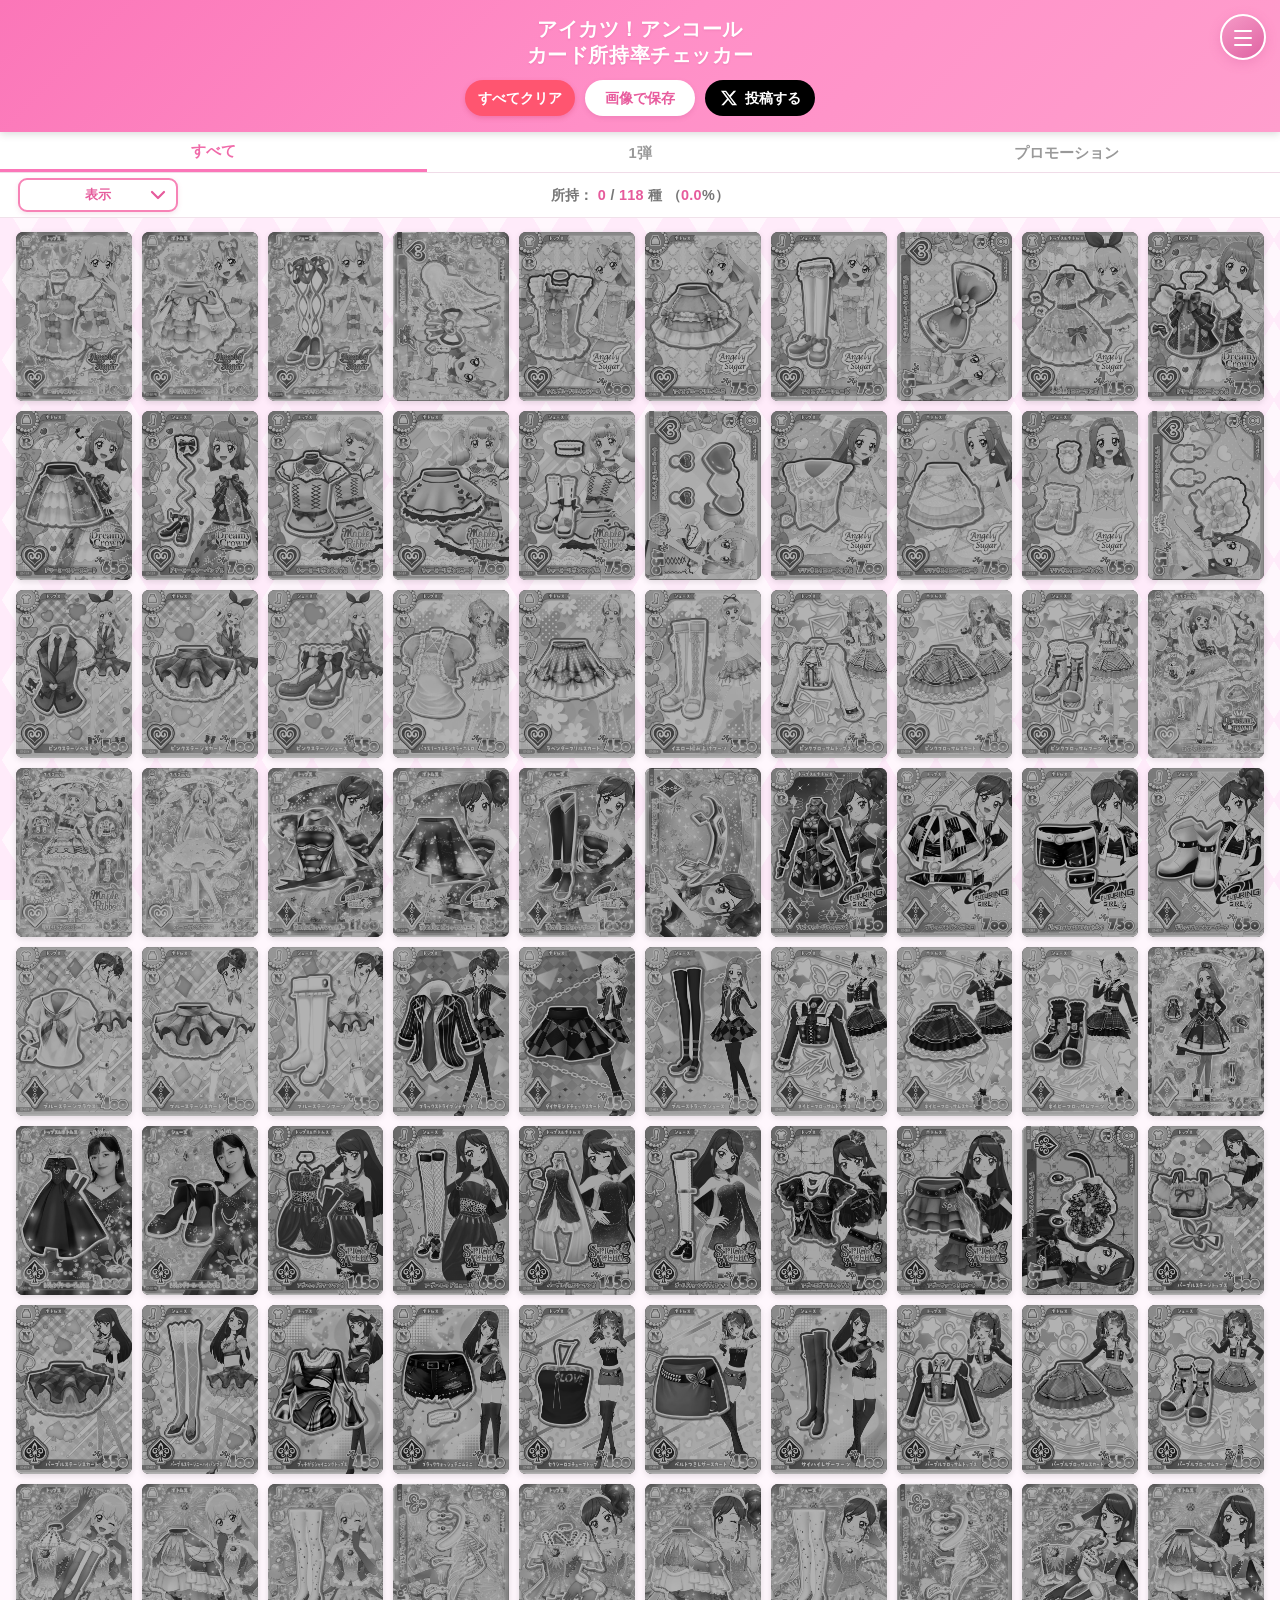
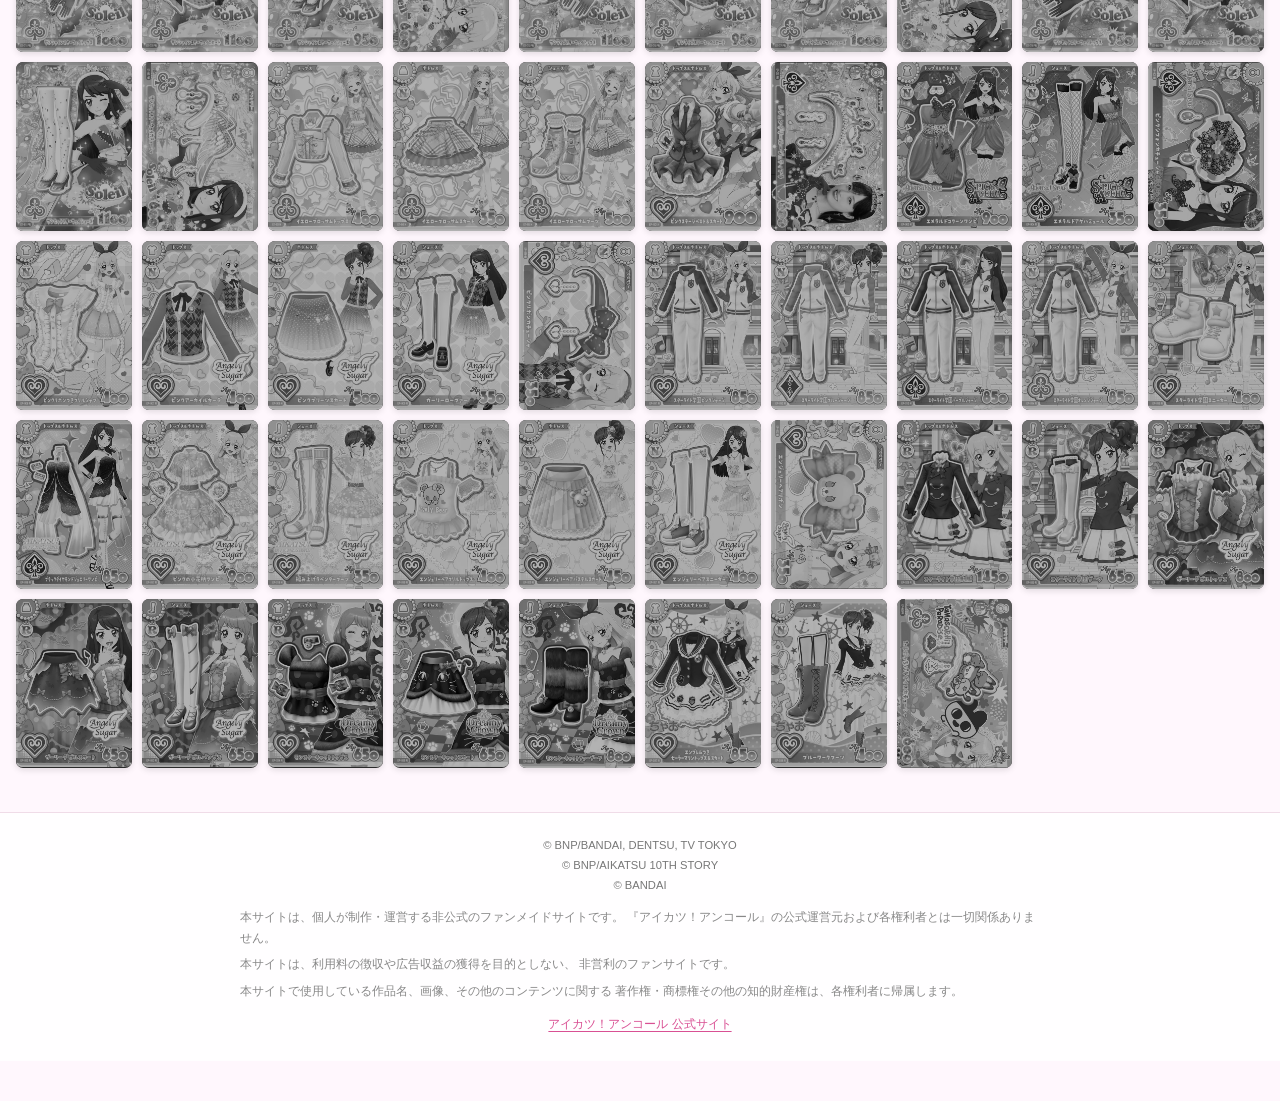
<file: index.html>
<!DOCTYPE html>
<html lang="ja">
<head>
  <meta charset="UTF-8">
  <meta name="viewport" content="width=device-width, initial-scale=1.0, maximum-scale=1.0">
  <title>アイカツ！アンコール カード所持率チェッカー</title>
  <link rel="stylesheet" href="style.css">
</head>
<body>
  <header id="pageTop">
    <h1>
      アイカツ！アンコール<br>
      カード所持率チェッカー
    </h1>

    <div class="actions">
      <button id="clearBtn" class="btn danger" type="button">
        すべてクリア
      </button>

      <button id="saveImageBtn" class="btn save" type="button">
        画像で保存
      </button>

      <a
        id="shareBtn"
        class="x-share-btn"
        href="#"
        target="_blank"
        rel="noopener noreferrer"
      >
        <svg viewBox="0 0 24 24" width="18" height="18" fill="currentColor" aria-hidden="true">
          <path d="M18.244 2.25h3.308l-7.227 8.26 8.502 11.24H16.17l-5.359-7.006L4.99 21.75H1.68l7.73-8.835L1.254 2.25H8.08l4.713 6.231zm-1.161 17.52h1.833L7.084 4.126H5.117z"></path>
        </svg>
        <span>投稿する</span>
      </a>
    </div>
  </header>

  <!-- ハンバーガーメニュー -->
  <div id="navArea">
    <button
      type="button"
      id="menuToggle"
      class="toggle_btn"
      aria-label="メニューを開く"
      aria-expanded="false"
      aria-controls="siteMenu"
    >
      <span></span>
      <span></span>
      <span></span>
    </button>

    <div id="menuMask" aria-hidden="true"></div>

    <nav id="siteMenu" aria-label="サイトメニュー" aria-hidden="true" inert>
      <div class="menu-heading">
        <span class="menu-heading-title">メニュー</span>
        <span class="menu-heading-subtitle">アイカツ！アンコールカード所持率チェッカー</span>
        <span class="menu-heading-decoration" aria-hidden="true">♡ ✧ ♡</span>
      </div>

      <ul>
        <li>
          <button type="button" class="menu-link" data-modal="about-site">
            <svg class="menu-arrow" viewBox="0 0 12 12" aria-hidden="true">
              <path d="M3 1.5 8 6 3 10.5" fill="none" stroke="currentColor"
                stroke-width="2" stroke-linecap="round" stroke-linejoin="round"/>
            </svg>
            <span>このサイトについて</span>
          </button>
        </li>
        <li>
          <button type="button" class="menu-link" data-modal="how-to-use">
            <svg class="menu-arrow" viewBox="0 0 12 12" aria-hidden="true">
              <path d="M3 1.5 8 6 3 10.5" fill="none" stroke="currentColor"
                stroke-width="2" stroke-linecap="round" stroke-linejoin="round"/>
            </svg>
            <span>使い方</span>
          </button>
        </li>
        <li>
          <button type="button" class="menu-link" data-modal="updates">
            <svg class="menu-arrow" viewBox="0 0 12 12" aria-hidden="true">
              <path d="M3 1.5 8 6 3 10.5" fill="none" stroke="currentColor"
                stroke-width="2" stroke-linecap="round" stroke-linejoin="round"/>
            </svg>
            <span>更新情報</span>
          </button>
        </li>
        <li>
          <button type="button" class="menu-link" data-modal="contact">
            <svg class="menu-arrow" viewBox="0 0 12 12" aria-hidden="true">
              <path d="M3 1.5 8 6 3 10.5" fill="none" stroke="currentColor"
                stroke-width="2" stroke-linecap="round" stroke-linejoin="round"/>
            </svg>
            <span>お問い合わせ</span>
          </button>
        </li>
        <li>
          <button type="button" class="menu-link" data-modal="disclaimer">
            <svg class="menu-arrow" viewBox="0 0 12 12" aria-hidden="true">
              <path d="M3 1.5 8 6 3 10.5" fill="none" stroke="currentColor"
                stroke-width="2" stroke-linecap="round" stroke-linejoin="round"/>
            </svg>
            <span>免責事項</span>
          </button>
        </li>
      </ul>
    </nav>
  </div>

  <nav class="tabs">
    <button class="tab active" data-tab="all" type="button">
      すべて
    </button>
    <button class="tab" data-tab="1" type="button">
      1弾
    </button>
    <button class="tab" data-tab="promo" type="button">
      プロモーション
    </button>
  </nav>

  <div class="stats-row">
    <button
      id="settingsToggleBtn"
      class="settings-toggle"
      type="button"
      aria-expanded="false"
      aria-controls="displaySettingsPanel"
    >
      <span class="settings-toggle-label">表示</span>

      <span class="settings-toggle-icon" aria-hidden="true">
        <svg
          viewBox="0 0 24 24"
          width="24"
          height="24"
          fill="none"
          stroke="currentColor"
          stroke-width="2.2"
          stroke-linecap="round"
          stroke-linejoin="round"
        >
          <path d="m6 9 6 6 6-6"></path>
        </svg>
      </span>
    </button>

    <div class="stats">
      所持：
      <span id="ownedCount">0</span>
      /
      <span id="totalCount">0</span>
      種
      （<span id="ownedPercentage">0</span>%）
    </div>
  </div>

  <section
    id="displaySettingsPanel"
    class="settings-panel"
    hidden
  >
    <div class="settings-group">
      <h2>♦ カードサイズ</h2>
      <div class="settings-options settings-options-two">
        <button type="button" class="choice-btn" data-setting="size" data-value="large" aria-pressed="true">大</button>
        <button type="button" class="choice-btn" data-setting="size" data-value="small" aria-pressed="false">小</button>
      </div>
    </div>

    <div class="settings-group">
      <h2>♦ パラレルカード</h2>
      <div class="settings-options settings-options-two">
        <button type="button" class="choice-btn" data-setting="parallel" data-value="show" aria-pressed="false">表示</button>
        <button type="button" class="choice-btn" data-setting="parallel" data-value="hide" aria-pressed="true">非表示</button>
      </div>
    </div>

    <div class="settings-group">
      <h2>♦ 所持枚数</h2>
      <div class="settings-options">
        <button type="button" class="choice-btn" data-setting="count" data-value="all" aria-pressed="true">すべて</button>
        <button type="button" class="choice-btn" data-setting="count" data-value="0" aria-pressed="true">0枚</button>
        <button type="button" class="choice-btn" data-setting="count" data-value="1" aria-pressed="true">1枚</button>
        <button type="button" class="choice-btn" data-setting="count" data-value="2" aria-pressed="true">2枚</button>
        <button type="button" class="choice-btn" data-setting="count" data-value="3plus" aria-pressed="true">3枚以上</button>
      </div>
    </div>

    <div class="settings-group">
      <h2>♦ レアリティ</h2>
      <div class="settings-options">
        <button type="button" class="choice-btn" data-setting="rarity" data-value="all" aria-pressed="true">すべて</button>
        <button type="button" class="choice-btn" data-setting="rarity" data-value="PR" aria-pressed="true">PR</button>
        <button type="button" class="choice-btn" data-setting="rarity" data-value="R" aria-pressed="true">R</button>
        <button type="button" class="choice-btn" data-setting="rarity" data-value="N" aria-pressed="true">N</button>
        <button type="button" class="choice-btn" data-setting="rarity" data-value="ER" aria-pressed="true">ER</button>
      </div>
    </div>

    <div class="settings-group">
      <h2>♦ 未所持カードの表示</h2>
      <div class="settings-options settings-options-two">
        <button type="button" class="choice-btn" data-setting="unowned" data-value="gray" aria-pressed="true">グレー</button>
        <button type="button" class="choice-btn" data-setting="unowned" data-value="color" aria-pressed="false">カラー</button>
      </div>
    </div>
  </section>

  <main id="cardGrid" class="card-grid"></main>

  <footer class="site-footer">
    <div class="site-footer-copyright">
      <p>© BNP/BANDAI, DENTSU, TV TOKYO</p>
      <p>© BNP/AIKATSU 10TH STORY</p>
      <p>© BANDAI</p>
    </div>

    <div class="site-footer-notice">
      <p>
        本サイトは、個人が制作・運営する非公式のファンメイドサイトです。
        『アイカツ！アンコール』の公式運営元および各権利者とは一切関係ありません。
      </p>
      <p>
        本サイトは、利用料の徴収や広告収益の獲得を目的としない、
        非営利のファンサイトです。
      </p>
      <p>
        本サイトで使用している作品名、画像、その他のコンテンツに関する
        著作権・商標権その他の知的財産権は、各権利者に帰属します。
      </p>
    </div>

    <a
      class="site-footer-link"
      href="https://dcd.aikatsu.com/encore/"
      target="_blank"
      rel="noopener noreferrer"
    >
      アイカツ！アンコール 公式サイト
    </a>
  </footer>

  <script src="cards.js"></script>
  <script src="app.js"></script>
</body>
</html>
</file>
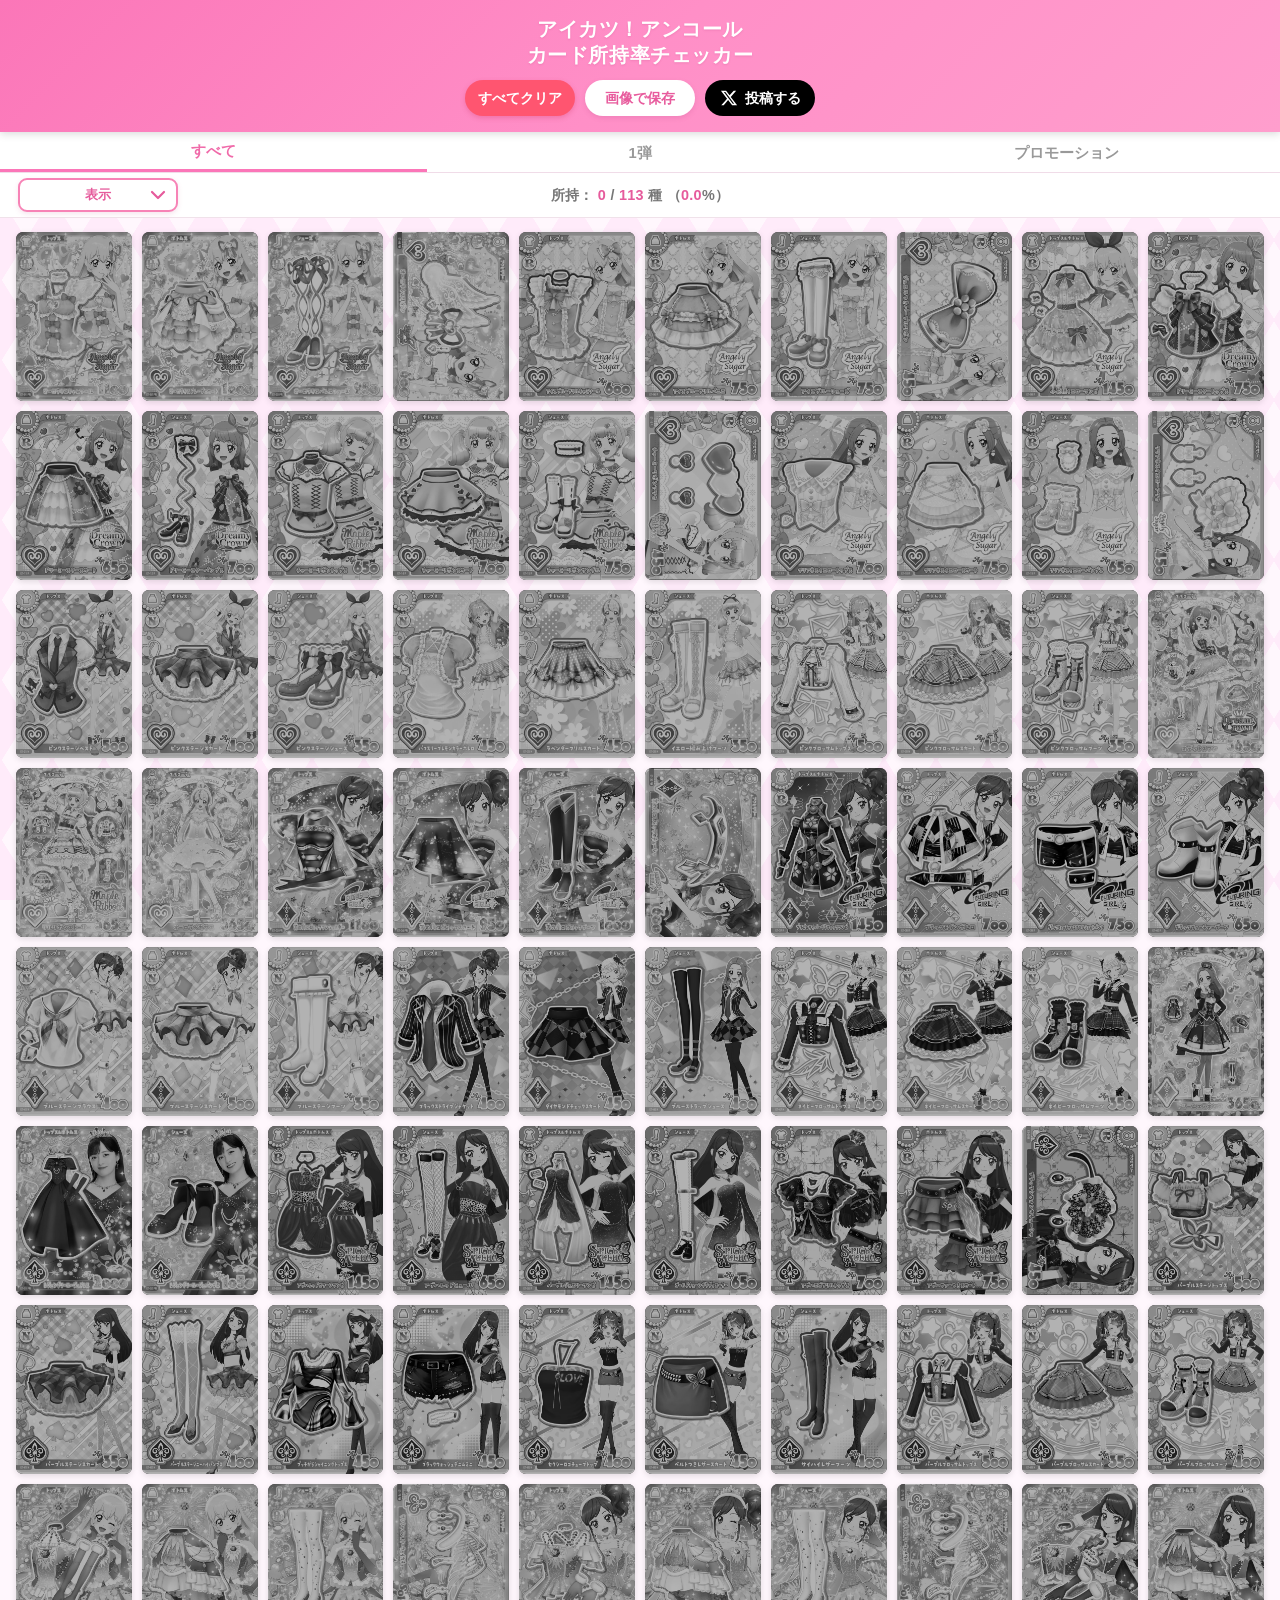
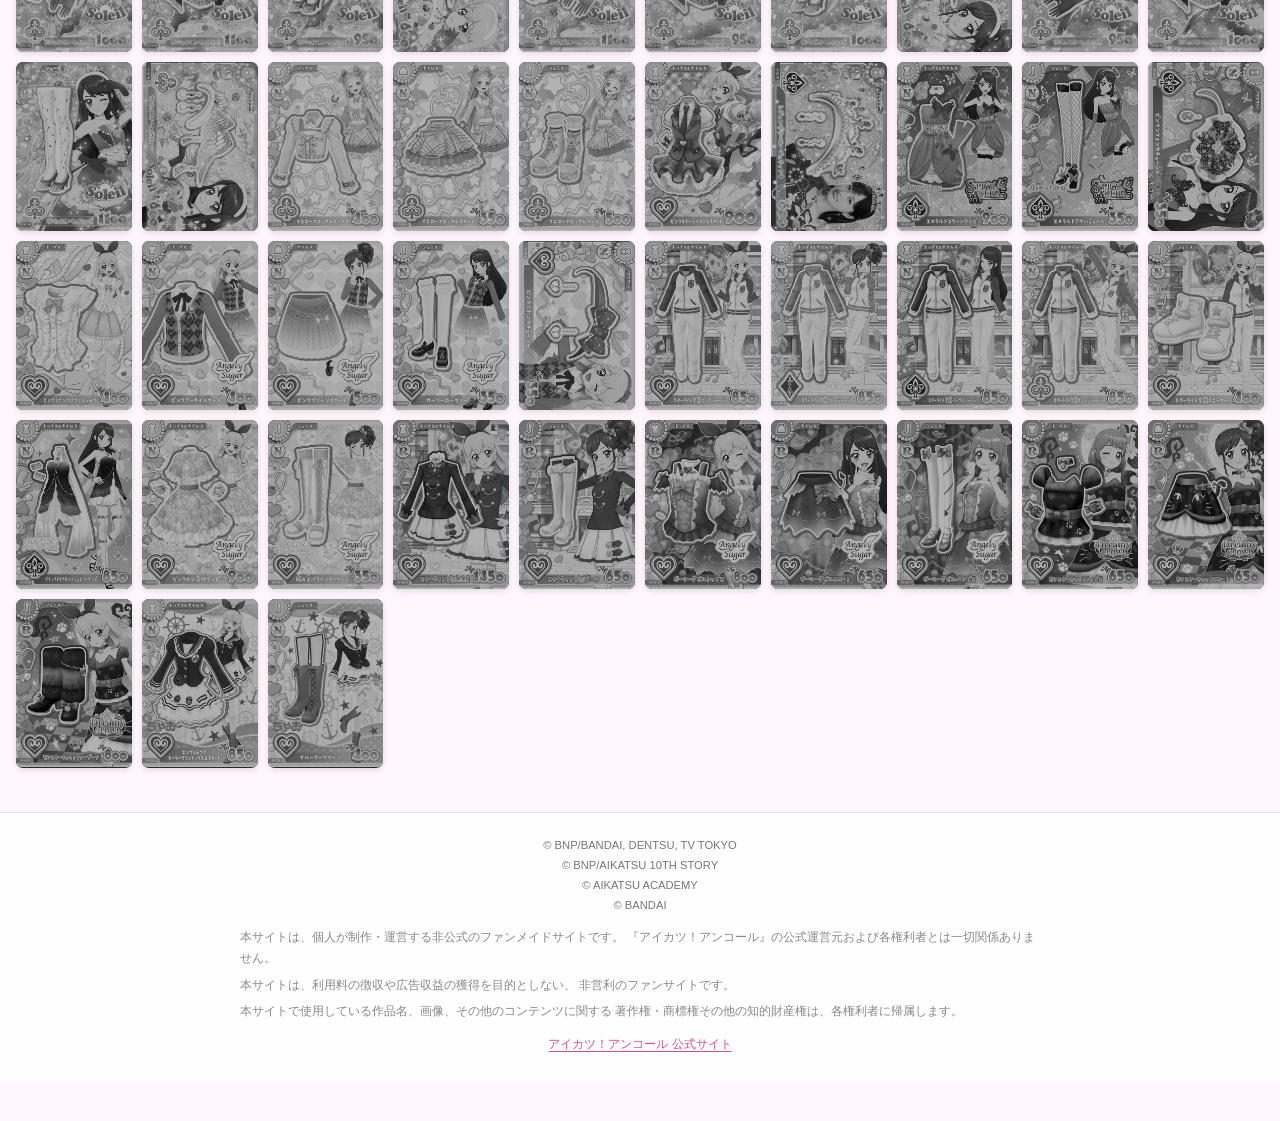
<file: test/index.html>
<!DOCTYPE html>
<html lang="ja">
<head>
  <meta charset="UTF-8">
  <meta name="viewport" content="width=device-width, initial-scale=1.0, maximum-scale=1.0">
  <title>アイカツ！アンコール カード所持率チェッカー</title>
  <link rel="stylesheet" href="style.css">
</head>
<body>
  <header>
    <h1>
      アイカツ！アンコール<br>
      カード所持率チェッカー
    </h1>

    <div class="actions">
      <button id="clearBtn" class="btn danger" type="button">
        すべてクリア
      </button>

      <button id="saveImageBtn" class="btn save" type="button">
        画像で保存
      </button>

      <a
        id="shareBtn"
        class="x-share-btn"
        href="#"
        target="_blank"
        rel="noopener noreferrer"
      >
        <svg viewBox="0 0 24 24" width="18" height="18" fill="currentColor" aria-hidden="true">
          <path d="M18.244 2.25h3.308l-7.227 8.26 8.502 11.24H16.17l-5.359-7.006L4.99 21.75H1.68l7.73-8.835L1.254 2.25H8.08l4.713 6.231zm-1.161 17.52h1.833L7.084 4.126H5.117z"></path>
        </svg>
        <span>投稿する</span>
      </a>
    </div>
  </header>

  <nav class="tabs">
    <button class="tab active" data-tab="all" type="button">
      すべて
    </button>
    <button class="tab" data-tab="1" type="button">
      1弾
    </button>
    <button class="tab" data-tab="promo" type="button">
      プロモーション
    </button>
  </nav>

  <div class="stats-row">
    <button
      id="settingsToggleBtn"
      class="settings-toggle"
      type="button"
      aria-expanded="false"
      aria-controls="displaySettingsPanel"
    >
      <span class="settings-toggle-label">表示</span>

      <span class="settings-toggle-icon" aria-hidden="true">
        <svg
          viewBox="0 0 24 24"
          width="24"
          height="24"
          fill="none"
          stroke="currentColor"
          stroke-width="2.2"
          stroke-linecap="round"
          stroke-linejoin="round"
        >
          <path d="m6 9 6 6 6-6"></path>
        </svg>
      </span>
    </button>

    <div class="stats">
      所持：
      <span id="ownedCount">0</span>
      /
      <span id="totalCount">0</span>
      種
      （<span id="ownedPercentage">0</span>%）
    </div>
  </div>

  <section
    id="displaySettingsPanel"
    class="settings-panel"
    hidden
  >
    <div class="settings-group">
      <h2>♦ カードサイズ</h2>
      <div class="settings-options settings-options-two">
        <button
          type="button"
          class="choice-btn"
          data-setting="size"
          data-value="large"
          aria-pressed="true"
        >大</button>

        <button
          type="button"
          class="choice-btn"
          data-setting="size"
          data-value="small"
          aria-pressed="false"
        >小</button>
      </div>
    </div>

    <div class="settings-group">
      <h2>♦ パラレルカード</h2>
      <div class="settings-options settings-options-two">
        <button
          type="button"
          class="choice-btn"
          data-setting="parallel"
          data-value="show"
          aria-pressed="false"
        >表示</button>

        <button
          type="button"
          class="choice-btn"
          data-setting="parallel"
          data-value="hide"
          aria-pressed="true"
        >非表示</button>
      </div>
    </div>

    <div class="settings-group">
      <h2>♦ 所持枚数</h2>
      <div class="settings-options">
        <button
          type="button"
          class="choice-btn"
          data-setting="count"
          data-value="all"
          aria-pressed="true"
        >すべて</button>

        <button
          type="button"
          class="choice-btn"
          data-setting="count"
          data-value="0"
          aria-pressed="true"
        >0枚</button>

        <button
          type="button"
          class="choice-btn"
          data-setting="count"
          data-value="1"
          aria-pressed="true"
        >1枚</button>

        <button
          type="button"
          class="choice-btn"
          data-setting="count"
          data-value="2"
          aria-pressed="true"
        >2枚</button>

        <button
          type="button"
          class="choice-btn"
          data-setting="count"
          data-value="3plus"
          aria-pressed="true"
        >3枚以上</button>
      </div>
    </div>

    <div class="settings-group">
      <h2>♦ レアリティ</h2>
      <div class="settings-options">
        <button
          type="button"
          class="choice-btn"
          data-setting="rarity"
          data-value="all"
          aria-pressed="true"
        >すべて</button>

        <button
          type="button"
          class="choice-btn"
          data-setting="rarity"
          data-value="PR"
          aria-pressed="true"
        >PR</button>

        <button
          type="button"
          class="choice-btn"
          data-setting="rarity"
          data-value="R"
          aria-pressed="true"
        >R</button>

        <button
          type="button"
          class="choice-btn"
          data-setting="rarity"
          data-value="N"
          aria-pressed="true"
        >N</button>

        <button
          type="button"
          class="choice-btn"
          data-setting="rarity"
          data-value="ER"
          aria-pressed="true"
        >ER</button>
      </div>
    </div>

    <div class="settings-group">
      <h2>♦ 未所持カードの表示</h2>
      <div class="settings-options settings-options-two">
        <button
          type="button"
          class="choice-btn"
          data-setting="unowned"
          data-value="gray"
          aria-pressed="true"
        >グレー</button>

        <button
          type="button"
          class="choice-btn"
          data-setting="unowned"
          data-value="color"
          aria-pressed="false"
        >カラー</button>
      </div>
    </div>
  </section>

  <main id="cardGrid" class="card-grid"></main>

  <footer class="site-footer">
    <div class="site-footer-copyright">
      <p>© BNP/BANDAI, DENTSU, TV TOKYO</p>
      <p>© BNP/AIKATSU 10TH STORY</p>
      <p>© AIKATSU ACADEMY</p>
      <p>© BANDAI</p>
    </div>

    <div class="site-footer-notice">
      <p>
        本サイトは、個人が制作・運営する非公式のファンメイドサイトです。
        『アイカツ！アンコール』の公式運営元および各権利者とは一切関係ありません。
      </p>
      <p>
        本サイトは、利用料の徴収や広告収益の獲得を目的としない、
        非営利のファンサイトです。
      </p>
      <p>
        本サイトで使用している作品名、画像、その他のコンテンツに関する
        著作権・商標権その他の知的財産権は、各権利者に帰属します。
      </p>
    </div>

    <a
      class="site-footer-link"
      href="https://dcd.aikatsu.com/encore/"
      target="_blank"
      rel="noopener noreferrer"
    >
      アイカツ！アンコール 公式サイト
    </a>
  </footer>

  <script src="cards.js"></script>
  <script src="app.js"></script>
</body>
</html>
</file>
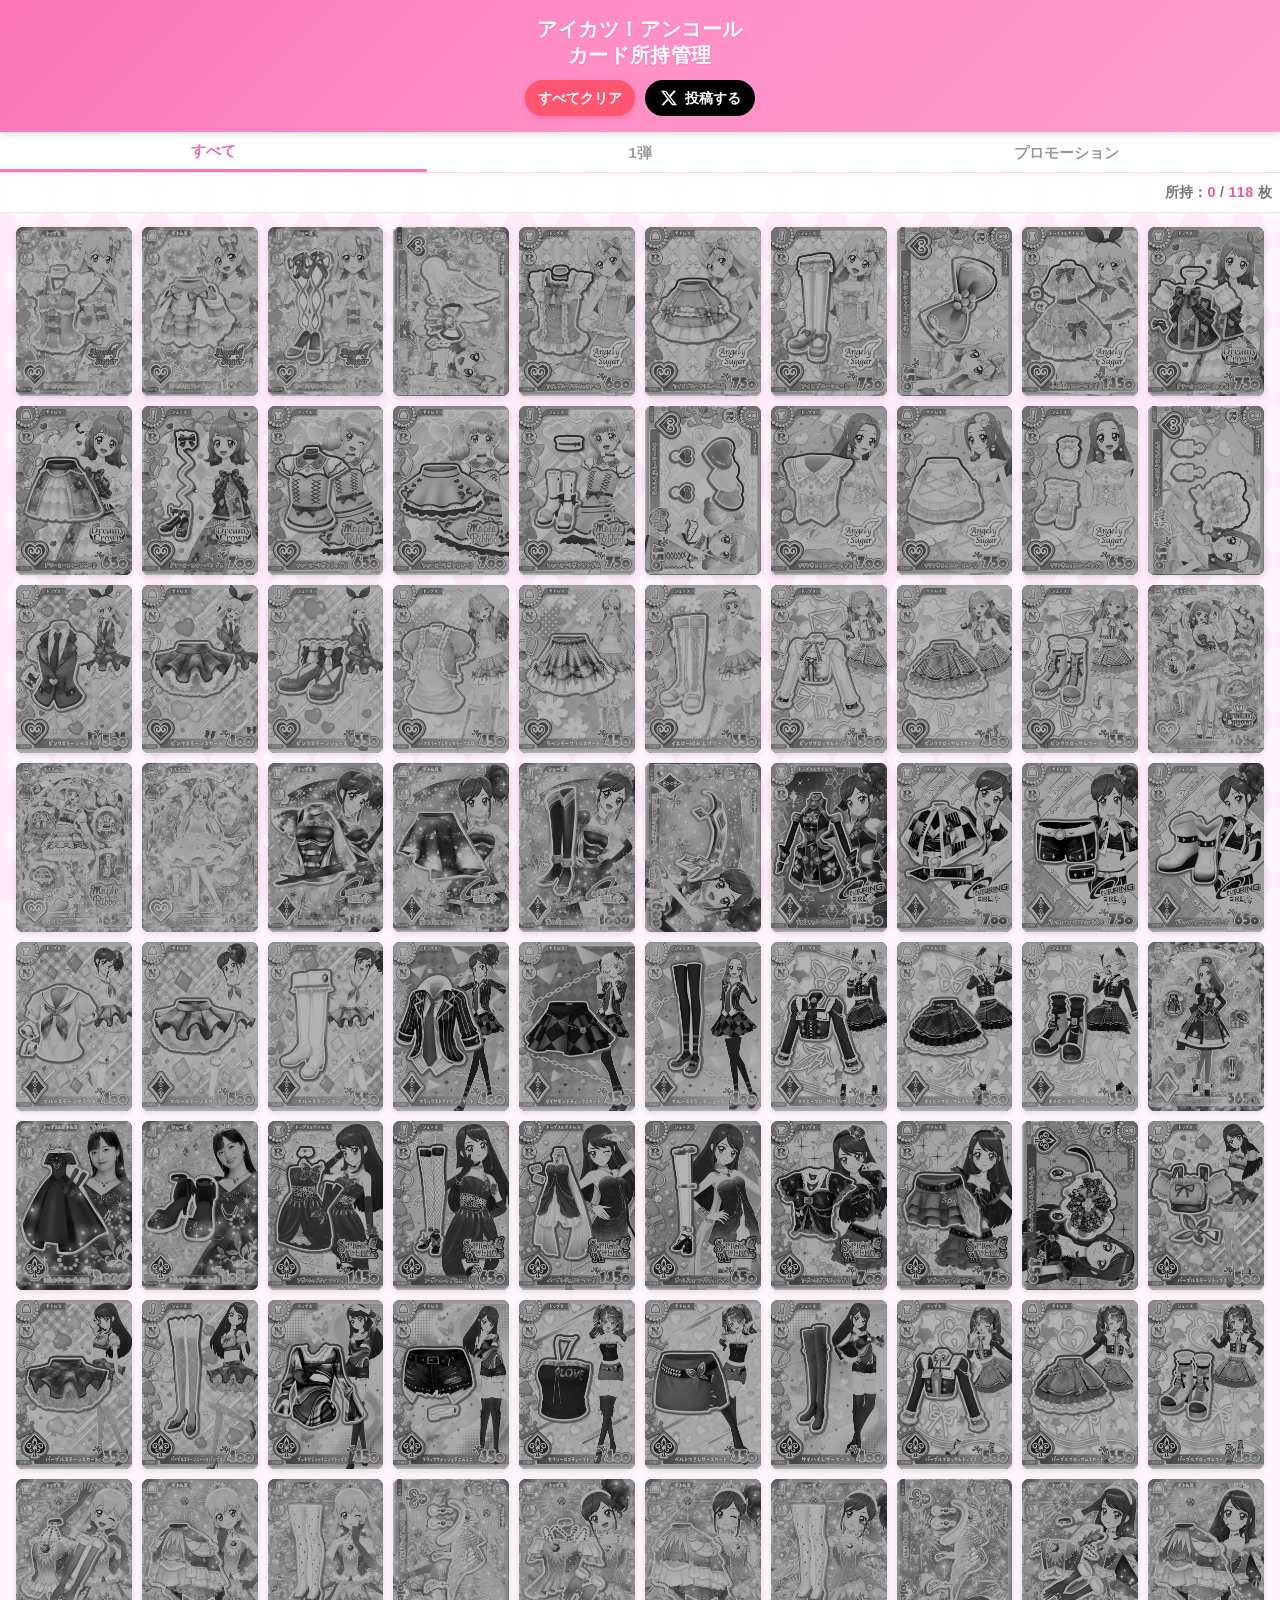
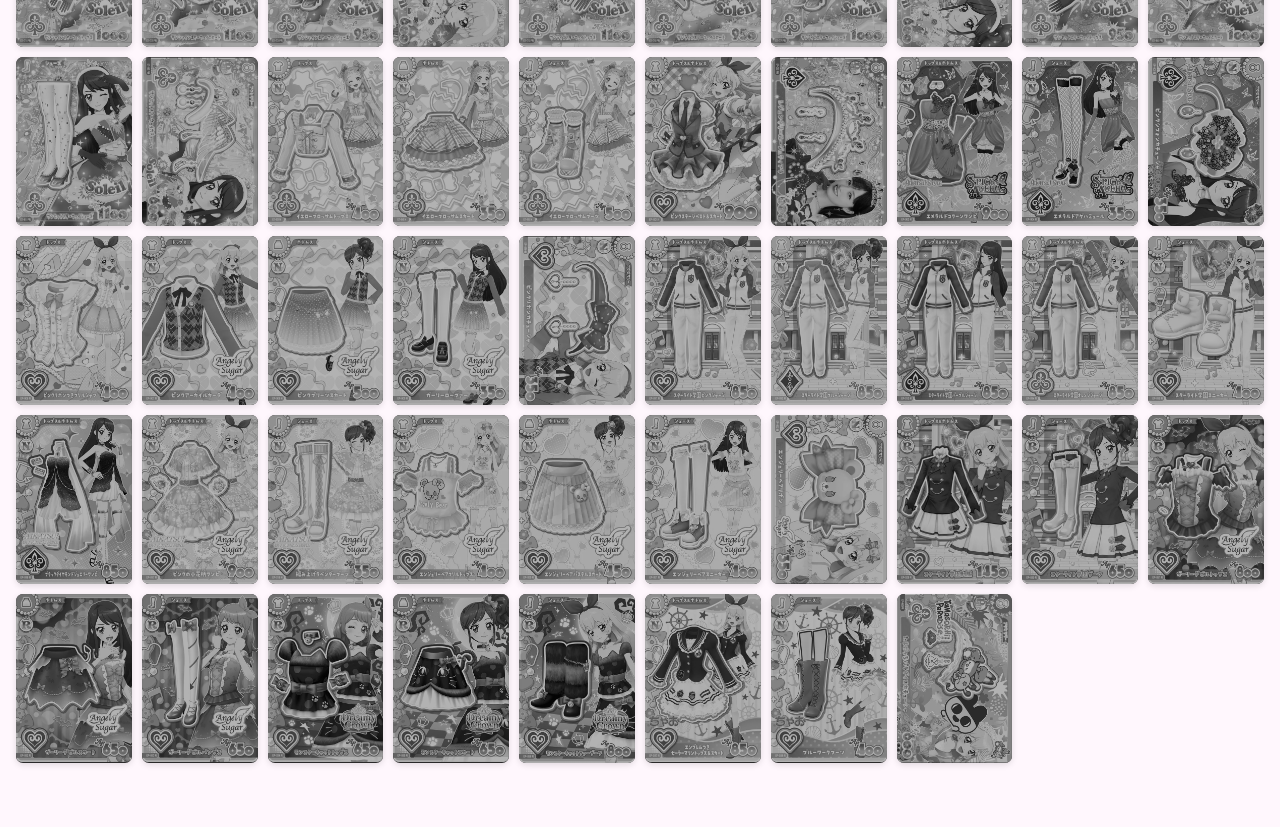
<file: main.html>
<!DOCTYPE html>
<html lang="ja">
<head>
  <meta charset="UTF-8">
  <meta name="viewport" content="width=device-width, initial-scale=1.0, maximum-scale=1.0">
  <title>アイカツ！アンコール カード所持管理</title>
  <link rel="stylesheet" href="style.css">
</head>
<body>
  <header>
    <h1>アイカツ！アンコール<br>カード所持管理</h1>
  <div class="actions">
    <button id="clearBtn" class="btn danger">すべてクリア</button>
    <a id="shareBtn" class="x-share-btn" href="#" target="_blank" rel="noopener noreferrer">
      <svg viewBox="0 0 24 24" width="18" height="18" fill="currentColor" aria-hidden="true">
        <path d="M18.244 2.25h3.308l-7.227 8.26 8.502 11.24H16.17l-5.214-6.817L4.99 21.75H1.68l7.73-8.835L1.254 2.25H8.08l4.713 6.231zm-1.161 17.52h1.833L7.084 4.126H5.117z"/>
      </svg>
      <span>投稿する</span>
    </a>
  </div>
  </header>

  <nav class="tabs">
    <button class="tab active" data-tab="all">すべて</button>
    <button class="tab" data-tab="1">1弾</button>
    <button class="tab" data-tab="promo">プロモーション</button>
  </nav>

  <div class="stats">
    所持：<span id="ownedCount">0</span> / <span id="totalCount">0</span> 枚
  </div>

  <main id="cardGrid" class="card-grid"></main>

  <script src="cards.js"></script>
  <script src="app.js"></script>

</body>
</html>
</file>
<file: style.css>
/* =========================================================
   基本設定
========================================================= */
* {
  box-sizing: border-box;
  margin: 0;
  padding: 0;
}

html {
  scroll-behavior: smooth;
}

body {
  font-family: "Hiragino Maru Gothic ProN", "Hiragino Maru Gothic Pro",
    "Yu Gothic", "YuGothic", "Meiryo", sans-serif;
  font-weight: 500;
  color: #333;
  margin: 0;
  padding-bottom: 40px;
  min-height: 100vh;
  background-color: #fff7fd;
  background-image:
    linear-gradient(58deg, #ffebfa 26%, transparent 26.5%),
    linear-gradient(-58deg, #ffebfa 26%, transparent 26.5%),
    linear-gradient(58deg, transparent 73.5%, #ffebfa 74%),
    linear-gradient(-58deg, transparent 73.5%, #ffebfa 74%);
  background-size: 52px 80px;
  background-position: 0 0, 0 0, 0 0, 0 0;
  background-attachment: fixed;
}

/* =========================================================
   ヘッダー
========================================================= */
header {
  background: linear-gradient(135deg, #fb76b8 0%, #ff8fc7 50%, #ff9ecd 100%);
  color: #fff;
  padding: 16px;
  text-align: center;
  position: sticky;
  top: 0;
  z-index: 100;
  box-shadow: 0 2px 8px rgba(0, 0, 0, 0.15);
}

header h1 {
  font-family: inherit;
  font-size: 1.25rem;
  line-height: 1.3;
  font-weight: 700;
  margin-bottom: 12px;
  letter-spacing: 0.03em;
  text-shadow: 0 1px 2px rgba(180, 60, 120, 0.2);
}

.actions {
  display: flex;
  gap: 10px;
  justify-content: center;
  align-items: center;
  flex-wrap: wrap;
}

.btn,
.x-share-btn {
  width: 110px;
  min-width: 110px;
  height: 36px;
  display: inline-flex;
  align-items: center;
  justify-content: center;
  border-radius: 999px;
  font-family: inherit;
  font-size: 0.9rem;
  font-weight: 700;
  line-height: 1;
  white-space: nowrap;
  cursor: pointer;
  text-decoration: none;
  border: none;
  transition: transform 0.15s, box-shadow 0.15s, opacity 0.15s;
}

.btn:active,
.x-share-btn:active {
  transform: scale(0.95);
}

.btn.danger {
  background: #ff5570;
  color: #fff;
  box-shadow: 0 2px 5px rgba(200, 40, 80, 0.25);
}

.btn.danger:hover {
  background: #ff4261;
}

.btn.save {
  background: #fff;
  color: #e85b9d;
  box-shadow: 0 2px 5px rgba(180, 70, 130, 0.2);
}

.btn.save:hover {
  background: #fff5fa;
}

.x-share-btn {
  gap: 7px;
  background: #000;
  color: #fff;
  transition: transform 0.15s, background 0.15s;
}

.x-share-btn:hover {
  background: #222;
  transform: scale(0.97);
}

.x-share-btn:active {
  transform: scale(0.94);
}

.x-share-btn svg {
  flex-shrink: 0;
}

/* =========================================================
   タブ
========================================================= */
.tabs {
  display: flex;
  background: rgba(255, 255, 255, 0.98);
  border-bottom: 1px solid #f0dce8;
  position: sticky;
  top: var(--header-height, 110px);
  z-index: 90;
  box-shadow: 0 2px 5px rgba(180, 100, 140, 0.08);
}

.tab {
  flex: 1;
  min-width: 0;
  padding: 10px 4px 8px;
  border: none;
  background: transparent;
  font-family: inherit;
  font-size: 0.92rem;
  font-weight: 700;
  color: #999;
  cursor: pointer;
  transition: color 0.2s, background 0.2s;
  position: relative;
}

.tab:hover {
  background: #fff7fb;
  color: #e88bb5;
}

.tab.active {
  color: #f06aa9;
  background: #fff;
  border-bottom: 3px solid #fb76b8;
}

/* =========================================================
   所持率・表示ボタン行
========================================================= */
.stats-row {
  position: sticky;
  top: var(--tabs-bottom, 110px);
  z-index: 95;
  display: flex;
  align-items: center;
  justify-content: space-between;
  gap: 10px;
  padding: 5px 10px;
  background: rgba(255, 255, 255, 0.97);
  border-bottom: 1px solid #f0e2ea;
}

.stats {
  text-align: right;
  padding: 10px 8px;
  font-size: 0.9rem;
  font-weight: 600;
  color: #777;
  background: rgba(255, 255, 255, 0.95);
  border-bottom: 1px solid #f0e2ea;
  letter-spacing: 0.02em;
}

.stats-row .stats {
  position: absolute;
  left: 50%;
  transform: translateX(-50%);
  width: max-content;
  max-width: calc(100% - 120px);
  margin-left: 0;
  padding: 0;
  border: 0;
  background: transparent;
  text-align: center;
  white-space: nowrap;
}

.stats span {
  color: #e65b9c;
  font-weight: 700;
}

/* =========================================================
   表示設定ボタン
========================================================= */
.settings-toggle {
  flex: 0 0 auto;
  position: relative;
  display: flex;
  align-items: center;
  justify-content: center;
  width: 160px;
  min-width: 108px;
  height: 34px;
  margin-left: 8px;
  padding: 6px 26px;
  border: 2px solid #f783b6;
  border-radius: 9px;
  background: #fff;
  color: #e65b9c;
  font: inherit;
  font-size: 0.82rem;
  font-weight: 800;
  line-height: 1;
  cursor: pointer;
  box-shadow: 0 2px 5px rgba(200, 90, 140, 0.16);
  transition:
    background 0.2s,
    color 0.2s,
    transform 0.15s;
}

.settings-toggle-label {
  position: absolute;
  left: 50%;
  top: 50%;
  transform: translate(-50%, -50%);
  display: block;
  width: max-content;
  margin: 0;
  padding: 0;
  line-height: 1;
  white-space: nowrap;
  pointer-events: none;
}

.settings-toggle-icon {
  position: absolute;
  right: 8px;
  top: 50%;
  transform: translateY(-50%);
  display: flex;
  align-items: center;
  justify-content: center;
  width: 20px;
  height: 20px;
  pointer-events: none;
}

.settings-toggle-icon svg {
  display: block;
  width: 24px;
  height: 24px;
  flex-shrink: 0;
  transition: transform 0.2s ease;
}

.settings-toggle[aria-expanded="true"] .settings-toggle-icon svg {
  transform: rotate(180deg);
}

.settings-toggle[aria-expanded="true"] {
  background: #f783b6;
  color: #fff;
}

.settings-toggle[aria-expanded="false"] {
  background: #fff;
  color: #e65b9c;
}

.settings-toggle[aria-expanded="true"]:hover {
  background: #e965a3;
}

.settings-toggle[aria-expanded="false"]:hover {
  background: #fff5fa;
}

.settings-toggle:active {
  transform: scale(0.96);
}

/* =========================================================
   設定メニュー
========================================================= */
.settings-panel {
  position: absolute;
  z-index: 94;
  top: auto;
  left: 10px;
  right: 10px;
  width: min(980px, calc(100% - 20px));
  margin: 0 auto;
  padding: 14px;
  border: 1px solid #f4b6d2;
  border-radius: 0 0 16px 16px;
  background: rgba(255, 255, 255, 0.98);
  box-shadow: 0 8px 20px rgba(150, 70, 115, 0.22);
  transform: translateY(-12px);
  opacity: 0;
  visibility: hidden;
  pointer-events: none;
  transition:
    transform 260ms ease,
    opacity 220ms ease,
    visibility 260ms;
}

.settings-panel.is-open {
  transform: translateY(0);
  opacity: 1;
  visibility: visible;
  pointer-events: auto;
}

.settings-panel[hidden] {
  display: none !important;
}

/* 表示メニュー：スクロール中も画面内に固定 */
.settings-panel:not([hidden]) {
  position: fixed;
  top: calc(var(--tabs-bottom, 110px) + 48px);
  left: 10px;
  right: 10px;
  z-index: 200;
  max-height: calc(100vh - var(--tabs-bottom, 110px) - 58px);
  overflow-y: auto;
  overscroll-behavior: contain;
}

.settings-group + .settings-group {
  margin-top: 13px;
  padding-top: 12px;
  border-top: 1px dashed #f3c5da;
}

.settings-group h2 {
  margin: 0 0 8px;
  color: #d94f93;
  font-size: 0.92rem;
  font-weight: 800;
}

.settings-options {
  display: grid;
  grid-template-columns: repeat(5, minmax(0, 1fr));
  gap: 8px;
}

.settings-options-two {
  display: flex;
  justify-content: flex-start;
  gap: 8px;
}

.settings-options-two .choice-btn {
  width: 100px;
}

.choice-btn {
  width: 100%;
  min-width: 0;
  min-height: 38px;
  padding: 7px 8px;
  border: 1px solid #f2a7c9;
  border-radius: 999px;
  background: #fff0f7;
  color: #c45a89;
  font: inherit;
  font-size: 0.82rem;
  font-weight: 700;
  text-align: center;
  white-space: nowrap;
  cursor: pointer;
  transition:
    background 0.2s,
    color 0.2s,
    border-color 0.2s,
    transform 0.15s;
}

.choice-btn:hover {
  background: #ffe2ef;
}

.choice-btn[aria-pressed="true"] {
  border-color: #e85d9e;
  background: #e85d9e;
  color: #fff;
  box-shadow: 0 2px 5px rgba(200, 90, 140, 0.2);
}

/* =========================================================
   カード一覧
========================================================= */
.card-grid {
  display: grid;
  grid-template-columns: repeat(10, minmax(0, 1fr));
  gap: 10px;
  padding: 14px 16px 24px;
  width: 100%;
  max-width: 1600px;
  margin: 0 auto;
}

.card-item {
  position: relative;
  aspect-ratio: 59 / 86;
  border-radius: 7px;
  overflow: hidden;
  box-shadow: 0 2px 6px rgba(0, 0, 0, 0.12);
  cursor: pointer;
  user-select: none;
  background: #2a2a2a;
  transition: transform 0.15s, box-shadow 0.15s;
}

.card-item:hover {
  box-shadow: 0 4px 10px rgba(0, 0, 0, 0.18);
}

.card-item:active {
  transform: scale(0.95);
}

.card-item img {
  width: 100%;
  height: 100%;
  object-fit: contain;
  display: block;
  transition: none !important;
}

.card-item img.rotate-90 {
  position: absolute;
  top: 50%;
  left: 50%;
  width: 145.76%;
  height: auto;
  max-width: none;
  object-fit: contain;
  transform: translate(-50%, -50%) rotate(90deg);
  transform-origin: center center;
}

.card-item.unowned img {
  filter: grayscale(100%) brightness(0.7);
}

.card-item.unowned.unowned-color img {
  filter: none;
}

/* 所持数バッジ */
.badge {
  position: absolute;
  top: 4px;
  right: 4px;
  min-width: 33px;
  height: 33px;
  background: #ff4757;
  color: #fff;
  font-size: 18px;
  font-weight: 700;
  border-radius: 16.5px;
  display: flex;
  align-items: center;
  justify-content: center;
  padding: 0 7px;
  box-shadow: 0 1px 3px rgba(0, 0, 0, 0.3);
  z-index: 10;
  line-height: 1;
}

.badge.hidden {
  display: none;
}

.badge.badge-zero {
  background: #1689ff;
}

/* =========================================================
   PC
========================================================= */
@media (min-width: 769px) {
  .card-grid {
    grid-template-columns: repeat(10, minmax(0, 1fr));
  }
}

/* =========================================================
   タブレット
========================================================= */
@media (min-width: 601px) and (max-width: 768px) {
  .card-grid {
    grid-template-columns: repeat(8, minmax(0, 1fr));
    gap: 9px;
    padding-left: 12px;
    padding-right: 12px;
  }
}

/* =========================================================
   スマホ
========================================================= */
@media (max-width: 600px) {
  header {
    padding: 13px 10px 12px;
  }

  header h1 {
    font-size: 1.08rem;
    margin-bottom: 10px;
  }

  .actions {
    gap: 6px;
  }

  .btn,
  .x-share-btn {
    padding: 7px 11px;
    font-size: 0.78rem;
  }

  .tabs {
    top: var(--header-height, 105px);
  }

  .tab {
    padding: 9px 2px 7px;
    font-size: 0.82rem;
  }

  .stats-row {
    gap: 7px;
    padding: 8px 6px;
  }

  .settings-toggle {
    width: 96px;
    min-width: 96px;
    height: 38px;
    margin-left: 5px;
    padding: 6px 30px;
  }

  .stats-row .stats {
    font-size: 0.75rem;
    padding: 0;
  }

  .settings-panel {
    left: 6px;
    right: 6px;
    width: calc(100% - 12px);
    padding: 12px 10px;
    border-radius: 0 0 14px 14px;
  }

  .settings-panel:not([hidden]) {
    left: 8px;
    right: 8px;
    max-height: calc(100dvh - var(--tabs-bottom, 110px) - 58px);
  }

  .settings-options {
    grid-template-columns: repeat(5, minmax(0, 1fr));
    gap: 5px;
  }

  .settings-options-two .choice-btn {
    width: 92px;
  }

  .choice-btn {
    min-height: 36px;
    padding: 6px 2px;
    font-size: 0.72rem;
  }

  .card-grid {
    grid-template-columns: repeat(3, minmax(0, 1fr));
    gap: 8px;
    padding: 10px 8px 20px;
  }

  .card-grid.expanded {
    grid-template-columns: repeat(6, minmax(0, 1fr));
    gap: 4px;
    padding-left: 5px;
    padding-right: 5px;
  }

  .card-item {
    border-radius: 5px;
  }

  .badge {
    top: 2px;
    right: 2px;
    min-width: 27px;
    height: 27px;
    font-size: 15px;
    border-radius: 13.5px;
    padding: 0 5px;
  }
}

/* =========================================================
   小さいスマホ
========================================================= */
@media (max-width: 400px) {
  .actions {
    gap: 5px;
  }

  .btn,
  .x-share-btn {
    padding: 7px 9px;
    font-size: 0.74rem;
  }

  .settings-options-two .choice-btn {
    width: 82px;
  }

  .settings-toggle {
    width: 96px;
    min-width: 96px;
    height: 38px;
    margin-left: 5px;
    padding: 6px 28px;
  }

  .settings-toggle-icon {
    right: 6px;
  }

  .card-grid {
    gap: 6px;
    padding-left: 6px;
    padding-right: 6px;
  }

  .card-grid.expanded {
    gap: 3px;
    padding-left: 3px;
    padding-right: 3px;
  }
}

/* =========================================================
   保存中などの状態
========================================================= */
.is-saving {
  opacity: 0.65;
  pointer-events: none;
}

/* =========================================================
   アニメーションを減らす設定の端末への配慮
========================================================= */
@media (prefers-reduced-motion: reduce) {
  *,
  *::before,
  *::after {
    scroll-behavior: auto !important;
    transition-duration: 0.01ms !important;
    animation-duration: 0.01ms !important;
    animation-iteration-count: 1 !important;
  }
}

/* =========================================================
   フッター・著作権表記
========================================================= */
.site-footer {
  margin-top: 20px;
  padding: 22px 16px 26px;
  background: rgba(255, 255, 255, 0.85);
  border-top: 1px solid #f0dce8;
  color: #888;
  font-size: 0.72rem;
  line-height: 1.8;
  overflow-wrap: anywhere;
  text-align: center;
}

.site-footer-copyright {
  margin-bottom: 12px;
  color: #777;
  font-size: 0.7rem;
}

.site-footer-notice {
  max-width: 800px;
  margin: 0 auto 12px;
  text-align: left;
}

.site-footer-notice p + p {
  margin-top: 6px;
}

.site-footer-link {
  display: inline-block;
  color: #d94f93;
  text-decoration: underline;
  text-underline-offset: 3px;
}

.site-footer-link:hover {
  color: #b83276;
}

@media (max-width: 600px) {
  .site-footer {
    padding: 18px 12px 22px;
    font-size: 0.68rem;
  }

  .site-footer-copyright {
    font-size: 0.66rem;
  }
}

/* =========================================================
   ハンバーガーメニュー
========================================================= */
#navArea {
  --menu-pink: #e85b9d;
  --menu-dark: #b83e78;
  --menu-text: #493743;
  --menu-bg: #fff7fc;
}

/* 右上の丸いボタン */
#navArea .toggle_btn {
  position: fixed;
  top: 14px;
  right: 14px;
  z-index: 1202;
  display: flex;
  align-items: center;
  justify-content: center;
  width: 46px;
  height: 46px;
  padding: 0;
  border: 2px solid rgba(255, 255, 255, 0.9);
  border-radius: 50%;
  background: var(--menu-pink);
  box-shadow: 0 3px 10px rgba(120, 40, 85, 0.24);
  cursor: pointer;
  -webkit-tap-highlight-color: transparent;
  transition:
    background 0.25s ease,
    box-shadow 0.25s ease,
    transform 0.2s ease;
}

#navArea .toggle_btn:hover {
  background: var(--menu-dark);
  box-shadow: 0 4px 14px rgba(120, 40, 85, 0.32);
}

#navArea .toggle_btn:active {
  transform: scale(0.94);
}

#navArea .toggle_btn:focus-visible {
  outline: 3px solid #fff;
  outline-offset: 3px;
}

/* ハンバーガーの3本線 */
#navArea .toggle_btn span {
  position: absolute;
  left: 12px;
  display: block;
  width: 18px;
  height: 2px;
  border-radius: 3px;
  background: #fff;
  transition:
    transform 0.35s ease,
    opacity 0.2s ease,
    top 0.35s ease;
}

#navArea .toggle_btn span:nth-child(1) {
  top: 14px;
}

#navArea .toggle_btn span:nth-child(2) {
  top: 21px;
}

#navArea .toggle_btn span:nth-child(3) {
  top: 28px;
}

/* 開いたときは×に変形 */
#navArea.open .toggle_btn span:nth-child(1) {
  top: 21px;
  transform: rotate(45deg);
}

#navArea.open .toggle_btn span:nth-child(2) {
  opacity: 0;
  transform: scaleX(0);
}

#navArea.open .toggle_btn span:nth-child(3) {
  top: 21px;
  transform: rotate(-45deg);
}

/* 背景マスク */
#navArea #menuMask {
  position: fixed;
  inset: 0;
  z-index: 1200;
  background: rgba(50, 31, 44, 0.48);
  opacity: 0;
  visibility: hidden;
  pointer-events: none;
  transition:
    opacity 0.35s ease,
    visibility 0.35s ease;
}

#navArea.open #menuMask {
  opacity: 1;
  visibility: visible;
  pointer-events: auto;
  cursor: pointer;
}

/* 右側からスライドするメニュー */
#navArea #siteMenu {
  position: fixed;
  top: 0;
  right: 0;
  z-index: 1201;
  width: min(310px, 84vw);
  height: 100vh;
  height: 100dvh;
  padding: 84px 24px 28px;
  overflow-x: hidden;
  overflow-y: auto;
  overscroll-behavior: contain;
  background: var(--menu-bg);
  box-shadow: -8px 0 28px rgba(70, 30, 55, 0.18);
  transform: translateX(100%);
  visibility: hidden;
  transition:
    transform 0.4s ease,
    visibility 0.4s ease;
}

#navArea.open #siteMenu {
  transform: translateX(0);
  visibility: visible;
}

/* メニュー見出し */
#navArea .menu-heading {
  display: flex;
  flex-direction: column;
  align-items: flex-start;
  gap: 5px;
  margin-bottom: 22px;
  padding-bottom: 18px;
  border-bottom: 2px solid #f6c8df;
  color: var(--menu-dark);
}

#navArea .menu-heading-icon {
  margin-bottom: 2px;
  font-size: 24px;
  line-height: 1;
}

#navArea .menu-heading-title {
  font-size: 1.45rem;
  font-weight: 900;
  letter-spacing: 0.12em;
}

#navArea .menu-heading small {
  color: #a77b94;
  font-size: 0.75rem;
  font-weight: 600;
  letter-spacing: 0.04em;
}

/* メニュー一覧 */
#navArea #siteMenu ul {
  display: flex;
  flex-direction: column;
  gap: 0;
  margin: 0;
  padding: 0;
  list-style: none;
}

#navArea #siteMenu li {
  margin: 0;
  padding: 0;
  border-bottom: 1px solid #f1dce8;
}

/* リンクとSVG矢印 */
#navArea #siteMenu a {
  display: flex;
  align-items: center;
  gap: 12px;
  min-height: 54px;
  padding: 14px 4px;
  color: var(--menu-text);
  font-size: 15px;
  font-weight: 700;
  line-height: 1.5;
  text-decoration: none;
  transition:
    color 0.2s ease,
    padding-left 0.2s ease;
}

#navArea #siteMenu .menu-arrow {
  display: block;
  flex: 0 0 12px;
  width: 12px;
  height: 12px;
  color: var(--menu-pink);
  overflow: visible;
  transition: transform 0.2s ease;
}

#navArea #siteMenu a:hover {
  padding-left: 10px;
  color: var(--menu-dark);
}

#navArea #siteMenu a:hover .menu-arrow {
  transform: translateX(3px);
}

#navArea #siteMenu a:focus-visible {
  outline: 2px solid var(--menu-pink);
  outline-offset: -2px;
  border-radius: 5px;
}

/* =========================================================
   案内セクション
========================================================= */
#siteInformation {
  max-width: 960px;
  margin: 28px auto 0;
  padding: 0 16px;
  scroll-margin-top: 24px;
}

#siteInformation .info-section {
  margin-top: 18px;
  padding: 22px 24px;
  border: 1px solid #f3c7dd;
  border-radius: 14px;
  background: rgba(255, 255, 255, 0.92);
  box-shadow: 0 3px 12px rgba(180, 100, 140, 0.08);
  scroll-margin-top: 24px;
}

#siteInformation .info-section h2 {
  margin-bottom: 14px;
  padding-bottom: 10px;
  border-bottom: 1px solid #f5d6e6;
  color: #d94f93;
  font-size: 1.05rem;
  font-weight: 800;
}

#siteInformation .info-section p,
#siteInformation .info-section li {
  color: #665762;
  font-size: 0.88rem;
  line-height: 1.9;
  overflow-wrap: anywhere;
}

#siteInformation .info-section p + p {
  margin-top: 8px;
}

#siteInformation .info-section ol {
  padding-left: 1.5em;
}

#siteInformation .info-section li + li {
  margin-top: 5px;
}

/* ページ上部への移動先 */
#pageTop {
  scroll-margin-top: 0;
}

/* スマートフォン */
@media (max-width: 600px) {
  #navArea .toggle_btn {
    top: 10px;
    right: 10px;
    width: 42px;
    height: 42px;
  }

  #navArea .toggle_btn span {
    left: 10px;
    width: 18px;
  }

  #navArea .toggle_btn span:nth-child(1) {
    top: 12px;
  }

  #navArea .toggle_btn span:nth-child(2) {
    top: 19px;
  }

  #navArea .toggle_btn span:nth-child(3) {
    top: 26px;
  }

  #navArea #siteMenu {
    width: min(280px, 84vw);
    padding: 76px 20px 24px;
  }

  #navArea .menu-heading {
    margin-bottom: 16px;
    padding-bottom: 14px;
  }

  #navArea #siteMenu a {
    min-height: 50px;
    font-size: 14px;
  }

  #siteInformation {
    margin-top: 20px;
    padding: 0 10px;
  }

  #siteInformation .info-section {
    margin-top: 14px;
    padding: 17px 15px;
    border-radius: 12px;
  }

  #siteInformation .info-section h2 {
    font-size: 0.98rem;
  }

  #siteInformation .info-section p,
  #siteInformation .info-section li {
    font-size: 0.82rem;
  }
}

/* =========================================================
   メニュー・中央ウィンドウ
========================================================= */

#navArea {
  --menu-pink: #ed76ad;
  --menu-deep-pink: #d94f93;
  --menu-light-pink: #fff0f7;
  --menu-purple: #a887cf;
  --menu-text: #655064;
}

/* ハンバーガーボタン */
#navArea .toggle_btn {
  position: fixed;
  top: 14px;
  right: 14px;
  z-index: 1202;
  display: flex;
  align-items: center;
  justify-content: center;
  width: 46px;
  height: 46px;
  border: 2px solid #fff;
  border-radius: 50%;
  background: linear-gradient(145deg, #f69ac7, #df63a2);
  box-shadow: 0 3px 12px rgba(211, 89, 151, .3);
  cursor: pointer;
  transition: background .25s ease, transform .2s ease;
}

#navArea .toggle_btn:hover {
  background: linear-gradient(145deg, #f5add0, #d94f93);
}

#navArea .toggle_btn:active {
  transform: scale(.94);
}

#navArea .toggle_btn span {
  position: absolute;
  left: 12px;
  display: block;
  width: 18px;
  height: 2px;
  border-radius: 3px;
  background: #fff;
  transition: transform .35s ease, opacity .25s ease;
}

#navArea .toggle_btn span:nth-child(1) { top: 14px; }
#navArea .toggle_btn span:nth-child(2) { top: 21px; }
#navArea .toggle_btn span:nth-child(3) { top: 28px; }

#navArea.open .toggle_btn span:nth-child(1) {
  top: 21px;
  transform: rotate(45deg);
}

#navArea.open .toggle_btn span:nth-child(2) {
  opacity: 0;
}

#navArea.open .toggle_btn span:nth-child(3) {
  top: 21px;
  transform: rotate(-45deg);
}

/* メニューの背景 */
#navArea #menuMask {
  position: fixed;
  inset: 0;
  z-index: 1200;
  background: rgba(76, 48, 72, .4);
  opacity: 0;
  visibility: hidden;
  pointer-events: none;
  transition: opacity .3s ease, visibility .3s ease;
}

#navArea.open #menuMask {
  opacity: 1;
  visibility: visible;
  pointer-events: auto;
  cursor: pointer;
}

/* 右側のスライドメニュー */
#navArea #siteMenu {
  position: fixed;
  top: 0;
  right: 0;
  z-index: 1201;
  width: min(320px, 84vw);
  height: 100vh;
  height: 100dvh;
  padding: 82px 22px 28px;
  overflow-y: auto;
  overscroll-behavior: contain;
  background:
    radial-gradient(circle at 100% 0%, #ffe0ef 0, transparent 38%),
    linear-gradient(160deg, #fffaff, #fff2f8);
  box-shadow: -8px 0 28px rgba(120, 56, 94, .18);
  transform: translateX(100%);
  visibility: hidden;
  transition: transform .35s ease, visibility .35s ease;
}

#navArea.open #siteMenu {
  transform: translateX(0);
  visibility: visible;
}

/* メニュー見出し */
#navArea .menu-heading {
  display: flex;
  flex-direction: column;
  align-items: flex-start;
  gap: 8px;
  margin-bottom: 22px;
  padding: 0 0 18px;
  border-bottom: 2px dotted #efb3d1;
}

#navArea .menu-heading-title {
  color: var(--menu-deep-pink);
  font-size: 26px;
  font-weight: 900;
  letter-spacing: .12em;
  text-shadow: 1px 2px 0 #ffe0ef;
}

#navArea .menu-heading-subtitle {
  color: #9a6aa2;
  font-size: 12px;
  font-weight: 700;
  line-height: 1.8;
  overflow-wrap: anywhere;
}

#navArea .menu-heading-decoration {
  color: #e994c0;
  font-size: 15px;
  letter-spacing: .2em;
}

/* メニュー項目 */
#navArea #siteMenu ul {
  list-style: none;
  margin: 0;
  padding: 0;
}

#navArea #siteMenu li + li {
  border-top: 1px solid #f5dce9;
}

#navArea #siteMenu .menu-link {
  display: flex;
  align-items: center;
  gap: 12px;
  width: 100%;
  min-height: 54px;
  padding: 14px 5px;
  border: 0;
  background: transparent;
  color: var(--menu-text);
  font: inherit;
  font-size: 15px;
  font-weight: 700;
  text-align: left;
  cursor: pointer;
  transition: color .2s ease, padding-left .2s ease;
}

#navArea #siteMenu .menu-arrow {
  flex: 0 0 12px;
  width: 12px;
  height: 12px;
  color: var(--menu-pink);
  transition: transform .2s ease;
}

#navArea #siteMenu .menu-link:hover {
  padding-left: 11px;
  color: var(--menu-deep-pink);
}

#navArea #siteMenu .menu-link:hover .menu-arrow {
  transform: translateX(3px);
}

#navArea .toggle_btn:focus-visible,
#navArea #siteMenu .menu-link:focus-visible {
  outline: 3px solid #f2a0c6;
  outline-offset: 3px;
}

/* =========================================================
   中央に表示するウィンドウ
========================================================= */

.info-modal-overlay {
  position: fixed;
  inset: 0;
  z-index: 2000;
  display: flex;
  align-items: center;
  justify-content: center;
  padding: 24px 16px;
  background: rgba(75, 48, 73, .42);
  opacity: 0;
  visibility: hidden;
  pointer-events: none;
  transition: opacity .25s ease, visibility .25s ease;
}

.info-modal-overlay.is-visible {
  opacity: 1;
  visibility: visible;
  pointer-events: auto;
}

.info-modal {
  position: relative;
  display: flex;
  flex-direction: column;
  width: min(520px, 100%);
  max-height: min(680px, 82vh);
  max-height: min(680px, 82dvh);
  overflow: hidden;
  border: 2px solid #f2bdd7;
  border-radius: 22px;
  background: linear-gradient(150deg, #fffaff, #fff3f9);
  box-shadow:
    0 16px 50px rgba(92, 45, 79, .22),
    0 0 0 5px rgba(255, 255, 255, .55);
  transform: translateY(12px) scale(.97);
  transition: transform .25s ease;
}

.info-modal-overlay.is-visible .info-modal {
  transform: translateY(0) scale(1);
}

/* ウィンドウの上部 */
.info-modal-header {
  position: relative;
  flex: 0 0 auto;
  display: flex;
  align-items: center;
  gap: 10px;
  min-height: 64px;
  padding: 17px 56px 15px 22px;
  border-bottom: 1px solid #f4d4e4;
  background: linear-gradient(110deg, #ffe5f1, #f9e9ff);
}

.info-modal-title {
  color: #d94f93;
  font-size: 19px;
  font-weight: 900;
  line-height: 1.5;
}

.info-modal-title::before {
  content: "♡ ";
  color: #e994c0;
}

/* 閉じるボタン */
.info-modal-close {
  position: absolute;
  top: 12px;
  right: 13px;
  display: flex;
  align-items: center;
  justify-content: center;
  width: 36px;
  height: 36px;
  border: 1px solid #f0c3da;
  border-radius: 50%;
  background: #fff;
  color: #d94f93;
  font-size: 23px;
  line-height: 1;
  cursor: pointer;
  transition: background .2s ease, transform .2s ease;
}

.info-modal-close:hover {
  background: #ffe2f0;
  transform: rotate(90deg);
}

/* 内容エリア */
.info-modal-content {
  min-height: 0;
  padding: 22px;
  overflow-y: auto;
  overscroll-behavior: contain;
  scrollbar-width: thin;
  scrollbar-color: #e994c0 #fff0f7;
  color: #655064;
  font-size: 14px;
  line-height: 1.95;
  overflow-wrap: anywhere;
}

.info-modal-content::-webkit-scrollbar {
  width: 10px;
}

.info-modal-content::-webkit-scrollbar-track {
  margin: 8px 0;
  border: 2px solid #fff3f9;
  border-radius: 10px;
  background: #fff0f7;
}

.info-modal-content::-webkit-scrollbar-thumb {
  border: 2px solid #fff0f7;
  border-radius: 10px;
  background: linear-gradient(#f5b5d5, #dc7db2);
}

.info-modal-content::-webkit-scrollbar-thumb:hover {
  background: #d96da6;
}

.info-modal-content p + p {
  margin-top: 12px;
}

.info-modal-content ul,
.info-modal-content ol {
  padding-left: 1.5em;
}

.info-modal-content li + li {
  margin-top: 7px;
}

.info-modal-content .update-date {
  display: inline-block;
  margin-bottom: 6px;
  color: #b080b9;
  font-size: 12px;
  font-weight: 700;
}

.info-modal-content .update-item {
  margin-bottom: 17px;
  padding: 13px 15px;
  border: 1px solid #f4d3e4;
  border-radius: 13px;
  background: rgba(255, 255, 255, .8);
}

.info-modal-content .update-item strong {
  display: block;
  margin-bottom: 4px;
  color: #d94f93;
}

.info-modal-content .contact-link {
  display: inline-flex;
  align-items: center;
  gap: 7px;
  margin: 8px 0 12px;
  padding: 10px 17px;
  border: 1px solid #edb3d1;
  border-radius: 999px;
  background: #fff;
  color: #d94f93;
  font-weight: 800;
  text-decoration: none;
  transition: background .2s ease, transform .2s ease;
}

.info-modal-content .contact-link:hover {
  background: #ffe5f1;
  transform: translateY(-1px);
}

.info-modal-content .notice {
  margin-top: 14px;
  padding: 12px 14px;
  border-radius: 12px;
  background: #fff0f7;
  color: #a34d7e;
  font-size: 13px;
  font-weight: 700;
}

/* スマートフォン */
@media (max-width: 600px) {
  #navArea .toggle_btn {
    top: 10px;
    right: 10px;
    width: 42px;
    height: 42px;
  }

  #navArea .toggle_btn span {
    left: 10px;
    width: 18px;
  }

  #navArea .toggle_btn span:nth-child(1) { top: 12px; }
  #navArea .toggle_btn span:nth-child(2) { top: 19px; }
  #navArea .toggle_btn span:nth-child(3) { top: 26px; }

  #navArea #siteMenu {
    width: min(290px, 84vw);
    padding: 74px 20px 24px;
  }

  #navArea .menu-heading-title {
    font-size: 24px;
  }

  .info-modal-overlay {
    padding: 20px 16px;
  }

  .info-modal {
    width: 100%;
    max-height: 76vh;
    max-height: 76dvh;
    border-radius: 19px;
  }

  .info-modal-header {
    min-height: 58px;
    padding: 14px 52px 13px 17px;
  }

  .info-modal-title {
    font-size: 17px;
  }

  .info-modal-close {
    top: 10px;
    right: 10px;
    width: 34px;
    height: 34px;
  }

  .info-modal-content {
    padding: 17px 16px;
    font-size: 13px;
  }

  .info-modal-content::-webkit-scrollbar {
    width: 8px;
  }
}

/* 動きを控える設定が有効な場合 */
@media (prefers-reduced-motion: reduce) {
  #navArea *,
  .info-modal-overlay,
  .info-modal,
  .info-modal * {
    transition-duration: .01ms !important;
  }
}
</file>
<file: test/style.css>
/* =========================================================
   基本設定
========================================================= */
* {
  box-sizing: border-box;
  margin: 0;
  padding: 0;
}

html {
  scroll-behavior: smooth;
}

body {
  font-family: "Hiragino Maru Gothic ProN", "Hiragino Maru Gothic Pro",
    "Yu Gothic", "YuGothic", "Meiryo", sans-serif;
  font-weight: 500;
  color: #333;
  margin: 0;
  padding-bottom: 40px;
  min-height: 100vh;
  background-color: #fff7fd;
  background-image:
    linear-gradient(58deg, #ffebfa 26%, transparent 26.5%),
    linear-gradient(-58deg, #ffebfa 26%, transparent 26.5%),
    linear-gradient(58deg, transparent 73.5%, #ffebfa 74%),
    linear-gradient(-58deg, transparent 73.5%, #ffebfa 74%);
  background-size: 52px 80px;
  background-position: 0 0, 0 0, 0 0, 0 0;
  background-attachment: fixed;
}

/* =========================================================
   ヘッダー
========================================================= */
header {
  background: linear-gradient(135deg, #fb76b8 0%, #ff8fc7 50%, #ff9ecd 100%);
  color: #fff;
  padding: 16px;
  text-align: center;
  position: sticky;
  top: 0;
  z-index: 100;
  box-shadow: 0 2px 8px rgba(0, 0, 0, 0.15);
}

header h1 {
  font-family: inherit;
  font-size: 1.25rem;
  line-height: 1.3;
  font-weight: 700;
  margin-bottom: 12px;
  letter-spacing: 0.03em;
  text-shadow: 0 1px 2px rgba(180, 60, 120, 0.2);
}

.actions {
  display: flex;
  gap: 10px;
  justify-content: center;
  align-items: center;
  flex-wrap: wrap;
}

.btn,
.x-share-btn {
  width: 110px;
  min-width: 110px;
  height: 36px;
  display: inline-flex;
  align-items: center;
  justify-content: center;
  border-radius: 999px;
  font-family: inherit;
  font-size: 0.9rem;
  font-weight: 700;
  line-height: 1;
  white-space: nowrap;
  cursor: pointer;
  text-decoration: none;
  border: none;
  transition: transform 0.15s, box-shadow 0.15s, opacity 0.15s;
}

.btn:active,
.x-share-btn:active {
  transform: scale(0.95);
}

.btn.danger {
  background: #ff5570;
  color: #fff;
  box-shadow: 0 2px 5px rgba(200, 40, 80, 0.25);
}

.btn.danger:hover {
  background: #ff4261;
}

.btn.save {
  background: #fff;
  color: #e85b9d;
  box-shadow: 0 2px 5px rgba(180, 70, 130, 0.2);
}

.btn.save:hover {
  background: #fff5fa;
}

.x-share-btn {
  gap: 7px;
  background: #000;
  color: #fff;
  transition: transform 0.15s, background 0.15s;
}

.x-share-btn:hover {
  background: #222;
  transform: scale(0.97);
}

.x-share-btn:active {
  transform: scale(0.94);
}

.x-share-btn svg {
  flex-shrink: 0;
}

/* =========================================================
   タブ
========================================================= */
.tabs {
  display: flex;
  background: rgba(255, 255, 255, 0.98);
  border-bottom: 1px solid #f0dce8;
  position: sticky;
  top: var(--header-height, 110px);
  z-index: 90;
  box-shadow: 0 2px 5px rgba(180, 100, 140, 0.08);
}

.tab {
  flex: 1;
  min-width: 0;
  padding: 10px 4px 8px;
  border: none;
  background: transparent;
  font-family: inherit;
  font-size: 0.92rem;
  font-weight: 700;
  color: #999;
  cursor: pointer;
  transition: color 0.2s, background 0.2s;
  position: relative;
}

.tab:hover {
  background: #fff7fb;
  color: #e88bb5;
}

.tab.active {
  color: #f06aa9;
  background: #fff;
  border-bottom: 3px solid #fb76b8;
}

/* =========================================================
   所持率・表示ボタン行
========================================================= */
.stats-row {
  position: sticky;
  top: var(--tabs-bottom, 110px);
  z-index: 95;
  display: flex;
  align-items: center;
  justify-content: space-between;
  gap: 10px;
  padding: 5px 10px;
  background: rgba(255, 255, 255, 0.97);
  border-bottom: 1px solid #f0e2ea;
}

.stats {
  text-align: right;
  padding: 10px 8px;
  font-size: 0.9rem;
  font-weight: 600;
  color: #777;
  background: rgba(255, 255, 255, 0.95);
  border-bottom: 1px solid #f0e2ea;
  letter-spacing: 0.02em;
}

.stats-row .stats {
  position: absolute;
  left: 50%;
  transform: translateX(-50%);
  width: max-content;
  max-width: calc(100% - 120px);

  margin-left: 0;
  padding: 0;
  border: 0;
  background: transparent;
  text-align: center;
  white-space: nowrap;
}

.stats span {
  color: #e65b9c;
  font-weight: 700;
}

/* =========================================================
   表示設定ボタン
========================================================= */
.settings-toggle {
  flex: 0 0 auto;
  position: relative;
  display: flex;
  align-items: center;
  justify-content: center;

  width: 160px;
  min-width: 108px;
  height: 34px;
  margin-left: 8px;
  padding: 6px 26px;

  border: 2px solid #f783b6;
  border-radius: 9px;
  background: #fff;
  color: #e65b9c;

  font: inherit;
  font-size: 0.82rem;
  font-weight: 800;
  line-height: 1;
  cursor: pointer;

  box-shadow: 0 2px 5px rgba(200, 90, 140, 0.16);
  transition:
    background 0.2s,
    color 0.2s,
    transform 0.15s;
}

/* 「表示」はボタン全体の中央に固定 */
.settings-toggle-label {
  position: absolute;
  left: 50%;
  top: 50%;
  transform: translate(-50%, -50%);
  display: block;
  width: max-content;
  margin: 0;
  padding: 0;
  line-height: 1;
  white-space: nowrap;
  pointer-events: none;
}

/* 矢印の外側：ボタン内の右端に固定 */
.settings-toggle-icon {
  position: absolute;
  right: 8px;
  top: 50%;
  transform: translateY(-50%);
  display: flex;
  align-items: center;
  justify-content: center;
  width: 20px;
  height: 20px;
  pointer-events: none;
}

.settings-toggle-icon svg {
  display: block;
  width: 24px;
  height: 24px;
  flex-shrink: 0;
  transition: transform 0.2s ease;
}

/* 開いているときは矢印を回転 */
.settings-toggle[aria-expanded="true"] .settings-toggle-icon svg {
  transform: rotate(180deg);
}

/* 開いているとき */
.settings-toggle[aria-expanded="true"] {
  background: #f783b6;
  color: #fff;
}

/* 閉じているとき */
.settings-toggle[aria-expanded="false"] {
  background: #fff;
  color: #e65b9c;
}

/* ホバー */
.settings-toggle[aria-expanded="true"]:hover {
  background: #e965a3;
}

.settings-toggle[aria-expanded="false"]:hover {
  background: #fff5fa;
}

/* 押したとき */
.settings-toggle:active {
  transform: scale(0.96);
}

/* =========================================================
   設定メニュー
   カードに重ねてスライド表示
========================================================= */
.settings-panel {
  position: absolute;
  z-index: 94;
  top: auto;
  left: 10px;
  right: 10px;
  width: min(980px, calc(100% - 20px));
  margin: 0 auto;
  padding: 14px;
  border: 1px solid #f4b6d2;
  border-radius: 0 0 16px 16px;
  background: rgba(255, 255, 255, 0.98);
  box-shadow: 0 8px 20px rgba(150, 70, 115, 0.22);
  transform: translateY(-12px);
  opacity: 0;
  visibility: hidden;
  pointer-events: none;
  transition:
    transform 260ms ease,
    opacity 220ms ease,
    visibility 260ms;
}

.settings-panel.is-open {
  transform: translateY(0);
  opacity: 1;
  visibility: visible;
  pointer-events: auto;
}

.settings-panel[hidden] {
  display: none !important;
}

/* =========================================================
   表示メニュー：スクロール中も画面内に固定
========================================================= */
.settings-panel:not([hidden]) {
  position: fixed;
  top: calc(var(--tabs-bottom, 110px) + 48px);
  left: 10px;
  right: 10px;
  z-index: 200;

  max-height: calc(100vh - var(--tabs-bottom, 110px) - 58px);
  overflow-y: auto;
  overscroll-behavior: contain;
}

.settings-group + .settings-group {
  margin-top: 13px;
  padding-top: 12px;
  border-top: 1px dashed #f3c5da;
}

.settings-group h2 {
  margin: 0 0 8px;
  color: #d94f93;
  font-size: 0.92rem;
  font-weight: 800;
}

.settings-options {
  display: grid;
  grid-template-columns: repeat(5, minmax(0, 1fr));
  gap: 8px;
}

.settings-options-two {
  display: flex;
  justify-content: flex-start;
  gap: 8px;
}

.settings-options-two .choice-btn {
  width: 100px;
}

/* 設定項目ボタン */
.choice-btn {
  width: 100%;
  min-width: 0;
  min-height: 38px;
  padding: 7px 8px;
  border: 1px solid #f2a7c9;
  border-radius: 999px;
  background: #fff0f7;
  color: #c45a89;
  font: inherit;
  font-size: 0.82rem;
  font-weight: 700;
  text-align: center;
  white-space: nowrap;
  cursor: pointer;
  transition:
    background 0.2s,
    color 0.2s,
    border-color 0.2s,
    transform 0.15s;
}

.choice-btn:hover {
  background: #ffe2ef;
}

.choice-btn[aria-pressed="true"] {
  border-color: #e85d9e;
  background: #e85d9e;
  color: #fff;
  box-shadow: 0 2px 5px rgba(200, 90, 140, 0.2);
}

/* =========================================================
   カード一覧
========================================================= */
.card-grid {
  display: grid;
  grid-template-columns: repeat(10, minmax(0, 1fr));
  gap: 10px;
  padding: 14px 16px 24px;
  width: 100%;
  max-width: 1600px;
  margin: 0 auto;
}

.card-item {
  position: relative;
  aspect-ratio: 59 / 86;
  border-radius: 7px;
  overflow: hidden;
  box-shadow: 0 2px 6px rgba(0, 0, 0, 0.12);
  cursor: pointer;
  user-select: none;
  background: #2a2a2a;
  transition: transform 0.15s, box-shadow 0.15s;
}

.card-item:hover {
  box-shadow: 0 4px 10px rgba(0, 0, 0, 0.18);
}

.card-item:active {
  transform: scale(0.95);
}

.card-item img {
  width: 100%;
  height: 100%;
  object-fit: contain;
  display: block;
  transition: none !important;
}

.card-item img.rotate-90 {
  position: absolute;
  top: 50%;
  left: 50%;
  width: 145.76%;
  height: auto;
  max-width: none;
  object-fit: contain;
  transform: translate(-50%, -50%) rotate(90deg);
  transform-origin: center center;
}

.card-item.unowned img {
  filter: grayscale(100%) brightness(0.7);
}

.card-item.unowned.unowned-color img {
  filter: none;
}

/* 所持数バッジ */
.badge {
  position: absolute;
  top: 4px;
  right: 4px;
  min-width: 33px;
  height: 33px;
  background: #ff4757;
  color: #fff;
  font-size: 18px;
  font-weight: 700;
  border-radius: 16.5px;
  display: flex;
  align-items: center;
  justify-content: center;
  padding: 0 7px;
  box-shadow: 0 1px 3px rgba(0, 0, 0, 0.3);
  z-index: 10;
  line-height: 1;
}

.badge.hidden {
  display: none;
}

.badge.badge-zero {
  background: #1689ff;
}

/* =========================================================
   PC
========================================================= */
@media (min-width: 769px) {
  .card-grid {
    grid-template-columns: repeat(10, minmax(0, 1fr));
  }
}

/* =========================================================
   タブレット
========================================================= */
@media (min-width: 601px) and (max-width: 768px) {
  .card-grid {
    grid-template-columns: repeat(8, minmax(0, 1fr));
    gap: 9px;
    padding-left: 12px;
    padding-right: 12px;
  }
}

/* =========================================================
   スマホ
========================================================= */
@media (max-width: 600px) {
  header {
    padding: 13px 10px 12px;
  }

  header h1 {
    font-size: 1.08rem;
    margin-bottom: 10px;
  }

  .actions {
    gap: 6px;
  }

  .btn,
  .x-share-btn {
    padding: 7px 11px;
    font-size: 0.78rem;
  }

  .tabs {
    top: var(--header-height, 105px);
  }

  .tab {
    padding: 9px 2px 7px;
    font-size: 0.82rem;
  }

  .stats-row {
    gap: 7px;
    padding: 8px 6px;
  }

  .settings-toggle {
    width: 96px;
    min-width: 96px;
    height: 38px;
    margin-left: 5px;
    padding: 6px 30px;
  }

  .stats-row .stats {
    font-size: 0.75rem;
    padding: 0;
  }

  .settings-panel {
    left: 6px;
    right: 6px;
    width: calc(100% - 12px);
    padding: 12px 10px;
    border-radius: 0 0 14px 14px;
  }

  .settings-panel:not([hidden]) {
    left: 8px;
    right: 8px;
    max-height: calc(100dvh - var(--tabs-bottom, 110px) - 58px);
  }

  .settings-options {
    grid-template-columns: repeat(5, minmax(0, 1fr));
    gap: 5px;
  }

  .settings-options-two .choice-btn {
    width: 92px;
  }

  .choice-btn {
    min-height: 36px;
    padding: 6px 2px;
    font-size: 0.72rem;
  }

  .card-grid {
    grid-template-columns: repeat(3, minmax(0, 1fr));
    gap: 8px;
    padding: 10px 8px 20px;
  }

  .card-grid.expanded {
    grid-template-columns: repeat(6, minmax(0, 1fr));
    gap: 4px;
    padding-left: 5px;
    padding-right: 5px;
  }

  .card-item {
    border-radius: 5px;
  }

  .badge {
    top: 2px;
    right: 2px;
    min-width: 27px;
    height: 27px;
    font-size: 15px;
    border-radius: 13.5px;
    padding: 0 5px;
  }
}

/* =========================================================
   小さいスマホ
========================================================= */
@media (max-width: 400px) {
  .actions {
    gap: 5px;
  }

  .btn,
  .x-share-btn {
    padding: 7px 9px;
    font-size: 0.74rem;
  }

  .settings-options-two .choice-btn {
    width: 82px;
  }

  .settings-toggle {
    width: 96px;
    min-width: 96px;
    height: 38px;
    margin-left: 5px;
    padding: 6px 28px;
  }

  .settings-toggle-icon {
    right: 6px;
  }

  .card-grid {
    gap: 6px;
    padding-left: 6px;
    padding-right: 6px;
  }

  .card-grid.expanded {
    gap: 3px;
    padding-left: 3px;
    padding-right: 3px;
  }
}

/* =========================================================
   保存中などの状態
========================================================= */
.is-saving {
  opacity: 0.65;
  pointer-events: none;
}

/* =========================================================
   アニメーションを減らす設定の端末への配慮
========================================================= */
@media (prefers-reduced-motion: reduce) {
  *,
  *::before,
  *::after {
    scroll-behavior: auto !important;
    transition-duration: 0.01ms !important;
    animation-duration: 0.01ms !important;
    animation-iteration-count: 1 !important;
  }
}

/* =========================================================
   フッター・著作権表記
========================================================= */
.site-footer {
  margin-top: 20px;
  padding: 22px 16px 26px;
  background: rgba(255, 255, 255, 0.85);
  border-top: 1px solid #f0dce8;
  color: #888;
  font-size: 0.72rem;
  line-height: 1.8;
  overflow-wrap: anywhere;
  text-align: center;
}

.site-footer-copyright {
  margin-bottom: 12px;
  color: #777;
  font-size: 0.7rem;
}

.site-footer-notice {
  max-width: 800px;
  margin: 0 auto 12px;
  text-align: left;
}

.site-footer-notice p + p {
  margin-top: 6px;
}

.site-footer-link {
  display: inline-block;
  color: #d94f93;
  text-decoration: underline;
  text-underline-offset: 3px;
}

.site-footer-link:hover {
  color: #b83276;
}

@media (max-width: 600px) {
  .site-footer {
    padding: 18px 12px 22px;
    font-size: 0.68rem;
  }

  .site-footer-copyright {
    font-size: 0.66rem;
  }
}
</file>
